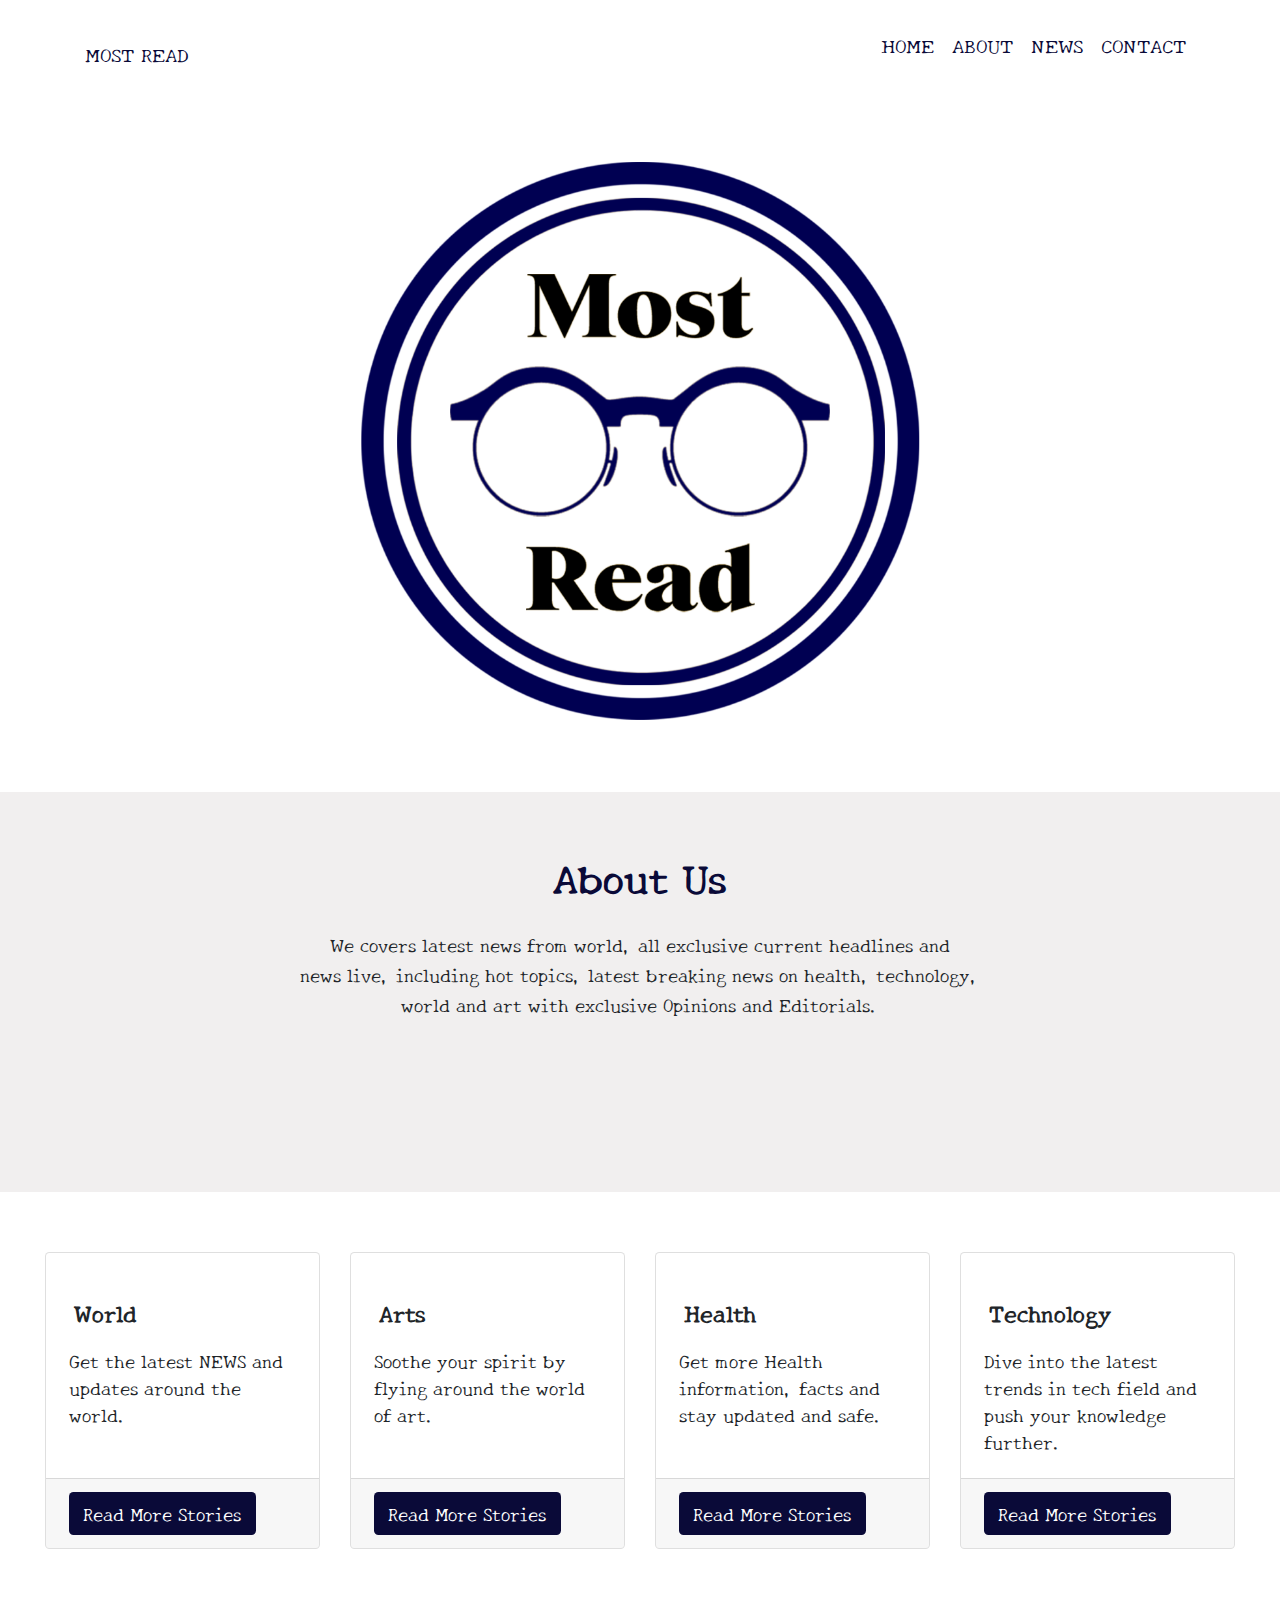
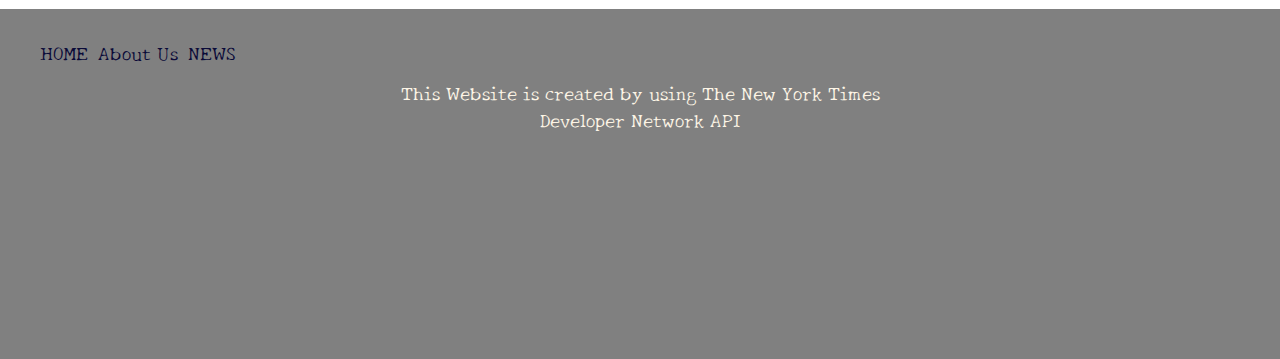
<file: The New York Times/index.html>
<!DOCTYPE html>
<html lang="en">
  <head>
    <meta charset="UTF-8" />
    <meta http-equiv="X-UA-Compatible" content="IE=edge" />
    <meta name="viewport" content="width=device-width, initial-scale=1.0" />
    <title>HOME</title>

    <!-- BOOTSTRAP CSS LINK -->
    <link
      rel="stylesheet"
      href="https://cdn.jsdelivr.net/npm/bootstrap@4.5.3/dist/css/bootstrap.min.css"
    />
    <!-- GOOGLE FONTS -->
    <link rel="preconnect" href="https://fonts.gstatic.com" />
    <link
      href="https://fonts.googleapis.com/css2?family=Dela+Gothic+One&family=Permanent+Marker&family=Rajdhani:wght@300&display=swap"
      rel="stylesheet"
    />

    <link
      rel="stylesheet"
      href="https://pro.fontawesome.com/releases/v5.10.0/css/all.css"
      integrity="sha384-AYmEC3Yw5cVb3ZcuHtOA93w35dYTsvhLPVnYs9eStHfGJvOvKxVfELGroGkvsg+p"
      crossorigin="anonymous"
    />

     <!-- Google fonts -->
     <link rel="preconnect" href="https://fonts.gstatic.com" />
     <link
       href="https://fonts.googleapis.com/css2?family=New+Tegomin&display=swap"
       rel="stylesheet"
     />
    <link rel="stylesheet" href="index.css">
  </head>
  <body>
    <div class="sticky-top">
      <nav class="navbar navbar-expand-lg">
        <div class="container">
          <a class="navbar-brand" href="#">
            <i class="fas fa-newspaper icon"></i>
            Most Read</a
          >
          <button
            class="navbar-toggler"
            type="button"
            data-toggle="collapse"
            data-target="#navbarsExample07"
            aria-controls="navbarsExample07"
            aria-expanded="false"
            aria-label="Toggle navigation"
          >
            <span class="navbar-toggler-icon"></span>
          </button>

          <div class="collapse navbar-collapse" id="navbarsExample07">
            <ul class="navbar-nav ml-auto">
              <li class="nav-item">
                <a class="nav-link" href="#home">Home</a
                >
              </li>
              <li class="nav-item">
                <a class="nav-link" href="#about">About</a>
              </li>
              <li class="nav-item">
                <a class="nav-link" href="#news">News</a>
              </li>
              <li class="nav-item">
                <a class="nav-link" href="#contact">contact</a>
              </li>
            </ul>
          </div>
        </div>
      </nav>
    </div>
    <div class="container-fluid" id="home">
      <div class="row">
        <div class="col-lg-12">
            <img src="anil.jpg" class="img-fluid" alt="Responsive image">
          </div>
          <div class="container-fluid about-us">
            <div class=" row" id='about'>
                <div class="col-lg-2"></div>
                  <div class="col-lg-8 about">
                      <h2>About Us</h2>
                      <p>We covers latest news from world, all exclusive current headlines and <br> 
                        news live, including hot topics, latest breaking news on health, technology, <br>
                        world and art with exclusive Opinions and Editorials.
                        </p>
                  </div>
                  <div class="col-lg-2"></div>
              </div>
          </div>
          <div class="row" id="new s">
            <div class="card-deck">
              <div class="card">
                <div class="card-body">
                  <h5 class="card-title"><i class="fas fa-globe-americas icon"></i>World</h5>
                  <p class="card-text">
                    Get the latest NEWS and updates around the world.
                  </p>
                </div>
                <div class="card-footer">
                  <a class="btn" href="world.html"
                    >Read More Stories <i class="fas fa-arrow-right "></i></a
                  >
                </div>
              </div>
              <div class="card">
                <div class="card-body">
                  <h5 class="card-title"><i class="fab fa-artstation icon"></i>Arts</h5>
                  <p class="card-text">
                    Soothe your spirit by flying around the world of art.
                  </p>
                </div>
                <div class="card-footer">
                  <a class="btn" href="arts.html"
                    >Read More Stories <i class="fas fa-arrow-right "></i></a
                  >
                </div>
              </div>
              <div class="card">
                <div class="card-body">
                  <h5 class="card-title"><i class="fas fa-laptop-medical icon"></i>Health</h5>
                  <p class="card-text">
                    Get more Health information, facts and stay updated and safe.
                  </p>
                </div>
                <div class="card-footer">
                  <a class="btn" href="healths.html"
                    >Read More Stories <i class="fas fa-arrow-right "></i></a
                  >
                </div>
              </div>
              <div class="card">
                <div class="card-body">
                  <h5 class="card-title"><i class="fas fa-satellite icon"></i>Technology</h5>
                  <p class="card-text">
                    Dive into the latest trends in tech field and push your knowledge further.
                  </p>
                </div>
                <div class="card-footer">
                  <a class="btn" href="technology.html"
                    >Read More Stories <i class="fas fa-arrow-right "></i></a
                  >
                </div>
              </div>
            </div>
          </div>
        </div>
      </div>
      <div class="row" id='contact'>
          <div class="col-lg-3  col-sm-12">
            <ul class="links">
              <li> <a href="#home">HOME</a></li>
              <li> <a href="#about">About Us</a></li>
              <li> <a href="#news">NEWS</a></li>
            </ul>
          </div>
          <div class="col-lg-6 col-sm-12 ">
              <p class="footer-p">
                  This Website is created by using The New York Times Developer Network API 
              </p>
          </div>
          <div class="col-lg-3  col-sm-12">
            <ul>
              <li><i class="fab fa-facebook icon-social"></i></li>
              <li><i class="fas fa-mail-bulk icon-social"></i></li>
              <li><i class="fab fa-twitter-square icon-social"></i></li>
              <li><i class="fab fa-instagram icon-social"></i></li>
            </ul>
          </div>
         
      </div>
    </div>

    <!-- BOOTSTRAP SCRIPT LINKS -->
    <script src="https://code.jquery.com/jquery-3.5.1.slim.min.js"></script>
    <script src="https://cdn.jsdelivr.net/npm/bootstrap@4.6.0/dist/js/bootstrap.bundle.min.js"></script>
  </body>
</html>
</file>
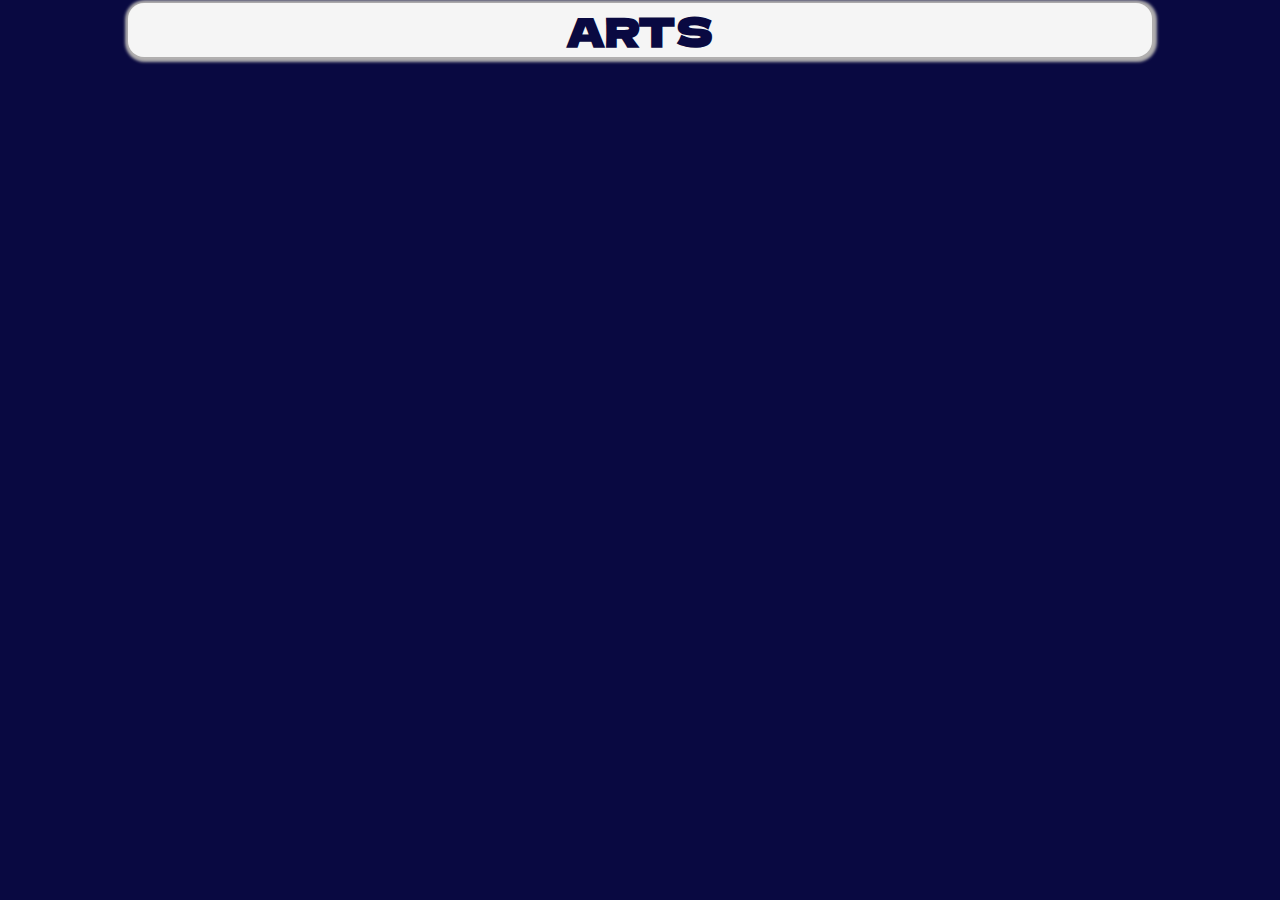
<file: The New York Times/arts.html>
<!DOCTYPE html>
<html lang="en">
  <head>
    <meta charset="UTF-8" />
    <meta http-equiv="X-UA-Compatible" content="IE=edge" />
    <meta name="viewport" content="width=device-width, initial-scale=1.0" />
    <title>ARTS</title>

    <!-- BOOTSTRAP CSS LINK -->
    <link
      rel="stylesheet"
      href="https://cdn.jsdelivr.net/npm/bootstrap@4.5.3/dist/css/bootstrap.min.css"
    />
    <!-- GOOGLE FONTS -->
    <link rel="preconnect" href="https://fonts.gstatic.com" />
    <link
      href="https://fonts.googleapis.com/css2?family=Dela+Gothic+One&family=Permanent+Marker&family=Rajdhani:wght@300&display=swap"
      rel="stylesheet"
    />
    <!-- COUSTOM CSS -->
    <link rel="stylesheet" href="style.css" />
  </head>
  <body>
    <div>
      <h1>ARTS</h1>
    </div>
    <div class="row" id="row"></div>

    <!-- BOOTSTRAP SCRIPT LINKS -->
    <script src="https://code.jquery.com/jquery-3.5.1.slim.min.js"></script>
    <script src="https://cdn.jsdelivr.net/npm/bootstrap@4.6.0/dist/js/bootstrap.bundle.min.js"></script>

    <script>
      fetch(
        "https://api.nytimes.com/svc/topstories/v2/arts.json?api-key=96dJ8cFAq2hSPsJ3oL8AvNm3lEBAKHto"
      )
        .then((res) => res.json())
        .then((data) => {
          getArtData(data);
          console.log(data);
        })
        .catch((err) => console.log("Error:", err));

      function getArtData(artData) {
        let content = artData;
        for (let i = 0; i < content.results.length; i++) {
          let col = createBootstrapCard(
            "div",
            "col-lg-6 col-md-6 col-sm-12 mb-4"
          );
          let card = createBootstrapCard("div", "card h-100");
          let cardRow = createBootstrapCard("div", "row no-gutters");
          let cardbodycol = createBootstrapCard(
            "div",
            "col-lg-6 col-md-12 col-sm-12"
          );
          let cardbody = createBootstrapCard("div", "card-body");
          let cardImgDiv = createBootstrapCard(
            "div",
            "col-lg-6 col-md-12 col-sm-12"
          );

          let section = createBootstrapCard("div", "card-text");
          section.innerHTML = `${content.results[i].section}`;

          let cardTitle = createBootstrapCard("h2", "card-title");
          cardTitle.innerHTML = `${content.results[i].title}`;

          let datePTag = createBootstrapCard("p", "card-text");
          datePTag.innerHTML = `${content.results[i].created_date}`;

          let abstractPTag = createBootstrapCard("p", "card-text");
          abstractPTag.innerHTML = `${content.results[i].abstract}`;

          let byLineh4 = createBootstrapCard("h4", "card-text");
          byLineh4.innerHTML = `${content.results[i].byline}`;

          let btn = createBootstrapCard("a", "btn btn-primary");
          btn.setAttribute("href", `${content.results[i].url}`);
          btn.innerHTML = "Read More";
          btn.setAttribute("target", "_blank");

          cardbody.append(
            section,
            cardTitle,
            datePTag,
            abstractPTag,
            byLineh4,
            btn
          );
          cardbodycol.append(cardbody);

          let img = createBootstrapCard("img", "card-img");
          img.setAttribute("src", `${content.results[i].multimedia[4].url}`);

          cardImgDiv.append(img);

          cardRow.append(cardbodycol, cardImgDiv);
          card.append(cardRow);
          col.append(card);
          row.append(col);
        }
      }

      var row = document.querySelector("#row");
      function createBootstrapCard(elemName, elemClass = "", elemId = "") {
        var element = document.createElement(elemName);
        element.setAttribute("class", elemClass);
        element.setAttribute("id", elemId);
        return element;
      }
    </script>
  </body>
</html>
</file>
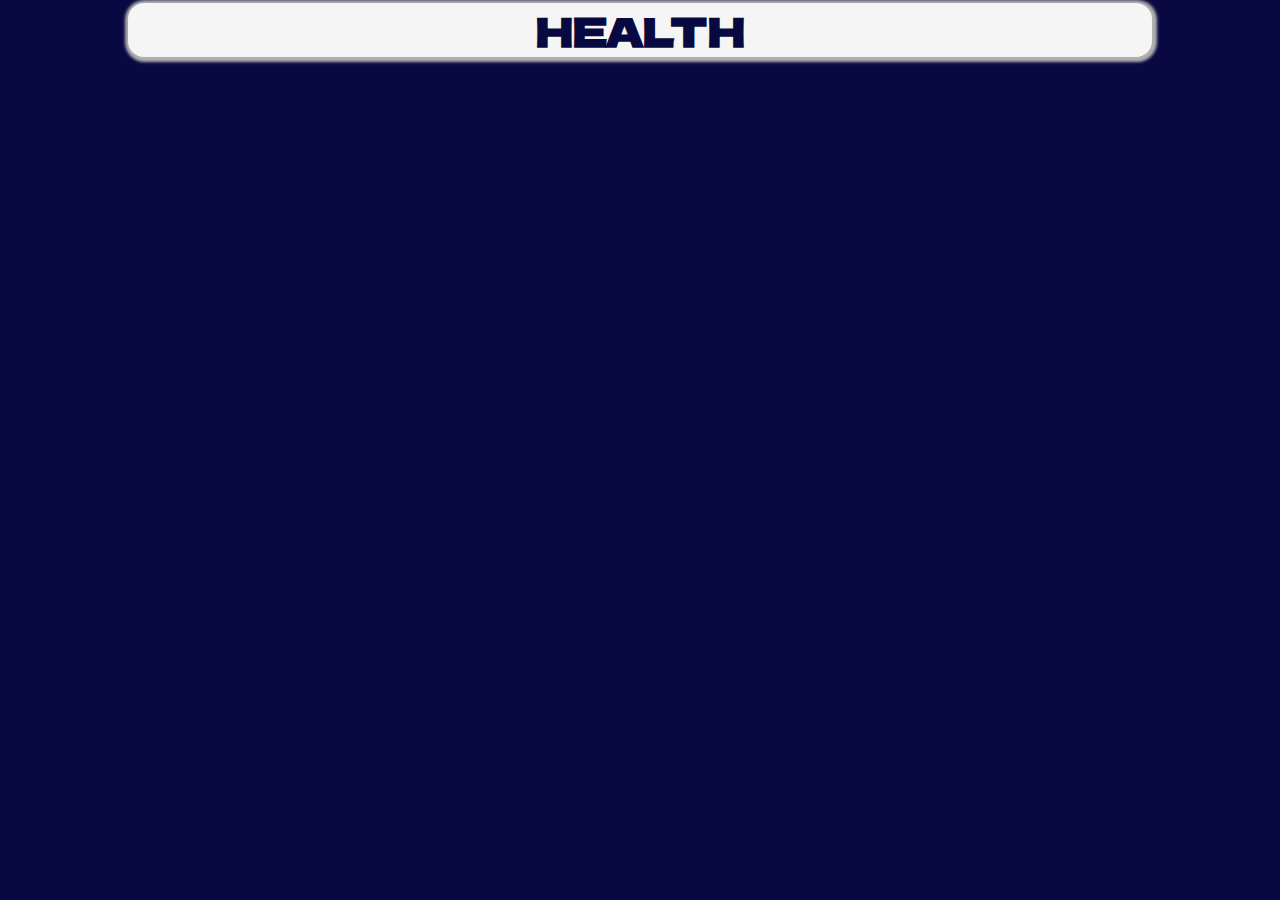
<file: The New York Times/healths.html>
<!DOCTYPE html>
<html lang="en">
  <head>
    <meta charset="UTF-8" />
    <meta http-equiv="X-UA-Compatible" content="IE=edge" />
    <meta name="viewport" content="width=device-width, initial-scale=1.0" />
    <title>HEALTH</title>
    <!-- BOOTSTRAP CSS LINK -->
    <link
      rel="stylesheet"
      href="https://cdn.jsdelivr.net/npm/bootstrap@4.5.3/dist/css/bootstrap.min.css"
    />
    <!-- GOOGLE FONTS -->
    <link rel="preconnect" href="https://fonts.gstatic.com" />
    <link
      href="https://fonts.googleapis.com/css2?family=Dela+Gothic+One&family=Permanent+Marker&family=Rajdhani:wght@300&display=swap"
      rel="stylesheet"
    />
    <!-- COUSTOM CSS -->
    <link rel="stylesheet" href="style.css" />
  </head>
  <body>
    <div>
      <h1>HEALTH</h1>
    </div>
    <div class="row" id="row"></div>
    <!-- BOOTSTRAP SCRIPT LINKS -->
    <script src="https://code.jquery.com/jquery-3.5.1.slim.min.js"></script>
    <script src="https://cdn.jsdelivr.net/npm/bootstrap@4.6.0/dist/js/bootstrap.bundle.min.js"></script>

    <script>
      fetch(
        "https://api.nytimes.com/svc/topstories/v2/home.json?api-key=96dJ8cFAq2hSPsJ3oL8AvNm3lEBAKHto"
      )
        .then((res) => res.json())
        .then((data) => {
          getArtData(data);
          console.log(data);
        })
        .catch((err) => console.log("Error:", err));

      function getArtData(artData) {
        let content = artData;
        for (let i = 0; i < content.results.length; i++) {
          let col = createBootstrapCard(
            "div",
            "col-lg-6 col-md-6 col-sm-12 mb-4"
          );
          let card = createBootstrapCard("div", "card h-100");
          let cardRow = createBootstrapCard("div", "row no-gutters");
          let cardbodycol = createBootstrapCard(
            "div",
            "col-lg-6 col-md-12 col-sm-12"
          );
          let cardbody = createBootstrapCard("div", "card-body");
          let cardImgDiv = createBootstrapCard(
            "div",
            "col-lg-6 col-md-12 col-sm-12"
          );

          let section = createBootstrapCard("div", "card-text");
          section.innerHTML = `${content.results[i].section}`;

          let cardTitle = createBootstrapCard("h2", "card-title");
          cardTitle.innerHTML = `${content.results[i].title}`;

          let datePTag = createBootstrapCard("p", "card-text");
          datePTag.innerHTML = `${content.results[i].created_date}`;

          let abstractPTag = createBootstrapCard("p", "card-text");
          abstractPTag.innerHTML = `${content.results[i].abstract}`;

          let byLineh4 = createBootstrapCard("h4", "card-text");
          byLineh4.innerHTML = `${content.results[i].byline}`;

          let btn = createBootstrapCard("a", "btn btn-primary");
          btn.setAttribute("href", `${content.results[i].url}`);
          btn.innerHTML = "Read More";
          btn.setAttribute("target", "_blank");

          cardbody.append(
            section,
            cardTitle,
            datePTag,
            abstractPTag,
            byLineh4,
            btn
          );
          cardbodycol.append(cardbody);

          let img = createBootstrapCard("img", "card-img");
          img.setAttribute("src", `${content.results[i].multimedia[4].url}`);

          cardImgDiv.append(img);

          cardRow.append(cardbodycol, cardImgDiv);
          card.append(cardRow);
          col.append(card);
          row.append(col);
        }
      }

      var row = document.querySelector("#row");
      function createBootstrapCard(elemName, elemClass = "", elemId = "") {
        var element = document.createElement(elemName);
        element.setAttribute("class", elemClass);
        element.setAttribute("id", elemId);
        return element;
      }
    </script>
  </body>
</html>
</file>
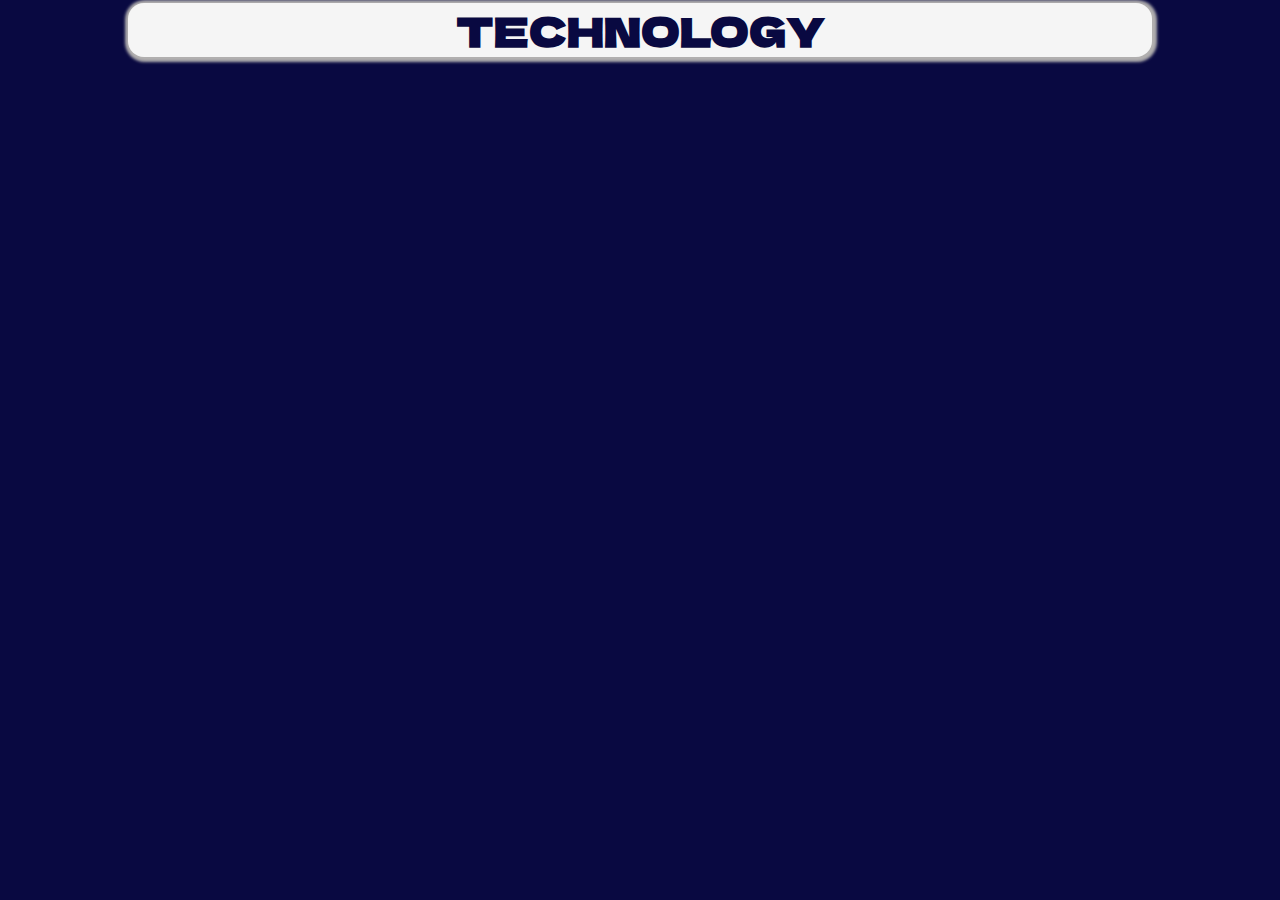
<file: The New York Times/technology.html>
<!DOCTYPE html>
<html lang="en">
  <head>
    <meta charset="UTF-8" />
    <meta http-equiv="X-UA-Compatible" content="IE=edge" />
    <meta name="viewport" content="width=device-width, initial-scale=1.0" />
    <title>TECHNOLOGY</title>
    <!-- BOOTSTRAP CSS LINK -->
    <link
      rel="stylesheet"
      href="https://cdn.jsdelivr.net/npm/bootstrap@4.5.3/dist/css/bootstrap.min.css"
    />
    <!-- GOOGLE FONTS -->
    <link rel="preconnect" href="https://fonts.gstatic.com" />
    <link
      href="https://fonts.googleapis.com/css2?family=Dela+Gothic+One&family=Permanent+Marker&family=Rajdhani:wght@300&display=swap"
      rel="stylesheet"
    />
    <!-- COUSTOM CSS -->
    <link rel="stylesheet" href="style.css" />
  </head>
  <body>
    <div>
      <h1>TECHNOLOGY</h1>
    </div>
    <div class="row" id="row"></div>
    <!-- BOOTSTRAP SCRIPT LINKS -->
    <script src="https://code.jquery.com/jquery-3.5.1.slim.min.js"></script>
    <script src="https://cdn.jsdelivr.net/npm/bootstrap@4.6.0/dist/js/bootstrap.bundle.min.js"></script>

    <script>
      fetch(
        "https://api.nytimes.com/svc/topstories/v2/science.json?api-key=96dJ8cFAq2hSPsJ3oL8AvNm3lEBAKHto"
      )
        .then((res) => res.json())
        .then((data) => {
          getArtData(data);
          console.log(data);
        })
        .catch((err) => console.log("Error:", err));

      function getArtData(artData) {
        let content = artData;
        for (let i = 0; i < content.results.length; i++) {
          let col = createBootstrapCard(
            "div",
            "col-lg-6 col-md-6 col-sm-12 mb-4"
          );
          let card = createBootstrapCard("div", "card h-100");
          let cardRow = createBootstrapCard("div", "row no-gutters");
          let cardbodycol = createBootstrapCard(
            "div",
            "col-lg-6 col-md-12 col-sm-12"
          );
          let cardbody = createBootstrapCard("div", "card-body");
          let cardImgDiv = createBootstrapCard(
            "div",
            "col-lg-6 col-md-12 col-sm-12"
          );

          let section = createBootstrapCard("div", "card-text");
          section.innerHTML = `${content.results[i].section}`;

          let cardTitle = createBootstrapCard("h2", "card-title");
          cardTitle.innerHTML = `${content.results[i].title}`;

          let datePTag = createBootstrapCard("p", "card-text");
          datePTag.innerHTML = `${content.results[i].created_date}`;

          let abstractPTag = createBootstrapCard("p", "card-text");
          abstractPTag.innerHTML = `${content.results[i].abstract}`;

          let byLineh4 = createBootstrapCard("h4", "card-text");
          byLineh4.innerHTML = `${content.results[i].byline}`;

          let btn = createBootstrapCard("a", "btn btn-primary");
          btn.setAttribute("href", `${content.results[i].url}`);
          btn.innerHTML = "Read More";
          btn.setAttribute("target", "_blank");

          cardbody.append(
            section,
            cardTitle,
            datePTag,
            abstractPTag,
            byLineh4,
            btn
          );
          cardbodycol.append(cardbody);

          let img = createBootstrapCard("img", "card-img");
          img.setAttribute("src", `${content.results[i].multimedia[4].url}`);

          cardImgDiv.append(img);

          cardRow.append(cardbodycol, cardImgDiv);
          card.append(cardRow);
          col.append(card);
          row.append(col);
        }
      }

      var row = document.querySelector("#row");
      function createBootstrapCard(elemName, elemClass = "", elemId = "") {
        var element = document.createElement(elemName);
        element.setAttribute("class", elemClass);
        element.setAttribute("id", elemId);
        return element;
      }
    </script>
  </body>
</html>
</file>
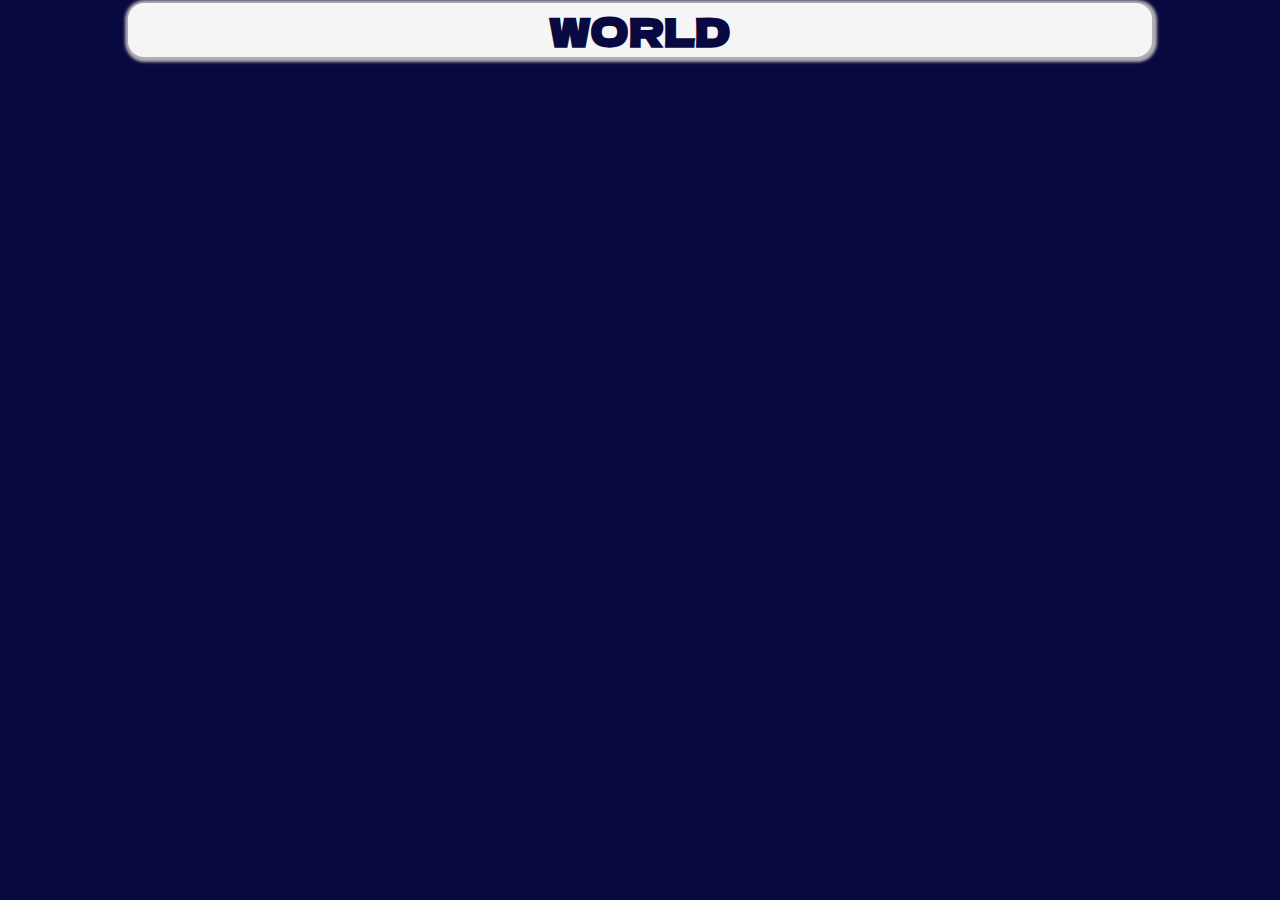
<file: The New York Times/world.html>
<!DOCTYPE html>
<html lang="en">
  <head>
    <meta charset="UTF-8" />
    <meta http-equiv="X-UA-Compatible" content="IE=edge" />
    <meta name="viewport" content="width=device-width, initial-scale=1.0" />
    <title>HOME</title>
    <!-- BOOTSTRAP CSS LINK -->
    <link
      rel="stylesheet"
      href="https://cdn.jsdelivr.net/npm/bootstrap@4.5.3/dist/css/bootstrap.min.css"
    />
    <!-- GOOGLE FONTS -->
    <link rel="preconnect" href="https://fonts.gstatic.com" />
    <link
      href="https://fonts.googleapis.com/css2?family=Dela+Gothic+One&family=Permanent+Marker&family=Rajdhani:wght@300&display=swap"
      rel="stylesheet"
    />
    <!-- COUSTOM CSS -->
    <link rel="stylesheet" href="style.css" />
  </head>
  <body>
    <div>
      <h1>WORLD</h1>
    </div>
    <div class="row" id="row"></div>
    <!-- BOOTSTRAP SCRIPT LINKS -->
    <script src="https://code.jquery.com/jquery-3.5.1.slim.min.js"></script>
    <script src="https://cdn.jsdelivr.net/npm/bootstrap@4.6.0/dist/js/bootstrap.bundle.min.js"></script>

    <script>
      fetch(
        "https://api.nytimes.com/svc/topstories/v2/world.json?api-key=96dJ8cFAq2hSPsJ3oL8AvNm3lEBAKHto"
      )
        .then((res) => res.json())
        .then((data) => {
          getArtData(data);
          console.log(data);
        })
        .catch((err) => console.log("Error:", err));

      function getArtData(artData) {
        let content = artData;
        for (let i = 0; i < content.results.length; i++) {
          let col = createBootstrapCard(
            "div",
            "col-lg-6 col-md-6 col-sm-12 mb-4"
          );
          let card = createBootstrapCard("div", "card h-100");
          let cardRow = createBootstrapCard("div", "row no-gutters");
          let cardbodycol = createBootstrapCard(
            "div",
            "col-lg-6 col-md-12 col-sm-12"
          );
          let cardbody = createBootstrapCard("div", "card-body");
          let cardImgDiv = createBootstrapCard(
            "div",
            "col-lg-6 col-md-12 col-sm-12"
          );

          let section = createBootstrapCard("div", "card-text");
          section.innerHTML = `${content.results[i].section}`;

          let cardTitle = createBootstrapCard("h2", "card-title");
          cardTitle.innerHTML = `${content.results[i].title}`;

          let datePTag = createBootstrapCard("p", "card-text");
          datePTag.innerHTML = `${content.results[i].created_date}`;

          let abstractPTag = createBootstrapCard("p", "card-text");
          abstractPTag.innerHTML = `${content.results[i].abstract}`;

          let byLineh4 = createBootstrapCard("h4", "card-text");
          byLineh4.innerHTML = `${content.results[i].byline}`;

          let btn = createBootstrapCard("a", "btn btn-primary");
          btn.setAttribute("href", `${content.results[i].url}`);
          btn.innerHTML = "Read More";
          btn.setAttribute("target", "_blank");

          cardbody.append(
            section,
            cardTitle,
            datePTag,
            abstractPTag,
            byLineh4,
            btn
          );
          cardbodycol.append(cardbody);

          let img = createBootstrapCard("img", "card-img");
          img.setAttribute("src", `${content.results[i].multimedia[4].url}`);

          cardImgDiv.append(img);

          cardRow.append(cardbodycol, cardImgDiv);
          card.append(cardRow);
          col.append(card);
          row.append(col);
        }
      }

      var row = document.querySelector("#row");
      function createBootstrapCard(elemName, elemClass = "", elemId = "") {
        var element = document.createElement(elemName);
        element.setAttribute("class", elemClass);
        element.setAttribute("id", elemId);
        return element;
      }
    </script>
  </body>
</html>
</file>
<file: The New York Times/index.css>
/* ABOUT US */

*{
    font-family: "New Tegomin", serif;
    font-size: 18px;
}
  .about-us{
      background-color: rgb(241, 239, 239);
  }
  .about{
      padding: 60px;
      height: 400px;
  }
 .about h2{
     font-size: 40px;
     font-weight: bold;
      text-align: center;
      color: rgb(10, 10, 56);
  }
  .about p{
      text-align: center;
      padding: 20px;
      line-height: 30px;
  }


  /* CARD */
.card-deck{
    padding: 60px;
}
.card-title{
    padding: 5px;
    font-weight: bold;
}
.card :hover{
    opacity: 0.9;
    -webkit-transform: scale(1.03);
    -ms-transform: scale(1.03);
    transform: scale(1.03);
}




/* ICON*/

.icon{
    font-size: 40px;
    color: rgb(10, 10, 56);
}


/* BUTTON */
.btn{
    background-color: rgb(10, 10, 56);
    color:white;
}
.btn:hover{
    color: white;
}

/* NAvBar */
.navbar{
    background-color: white;
    color: rgb(10, 10, 56);
}
.navbar-brand,
.navbar-nav .nav-item .nav-link{
    font-size: 20px;
    text-transform: uppercase;
    color: rgb(10, 10, 56);
}

.navbar-brand:hover{
    -webkit-transform: scale(1.03);
    -ms-transform: scale(1.03);
    transform: scale(1.03);
    font-size: 30px;
    font-weight: bolder;
    color: rgb(10, 10, 56);
}
.navbar-nav .nav-item .nav-link:hover{
    color: rgb(10, 10, 56);
    border-bottom: 2px solid rgb(10, 10, 56);
}

/* FOOTER LIST */
ul li{
    list-style-type: none;
    display: inline;
}

 .links{
    margin-top: 30px;
   
}
.links li a{
    color: rgb(10, 10, 56);
    text-decoration: none;
   padding-right: 4px;
}

.links li a:hover {
    margin-bottom: 6px;
    font-weight: bold;
    border-bottom: 2px solid rgb(10, 10, 56);
}

ul li .icon-social{
    margin-top: 15px;
    font-size: 30px;
    padding: 10px;
}

ul li .icon-social:hover{
    color: rgb(10, 10, 56);
    -webkit-transform: scale(1.06);
    -ms-transform: scale(1.06);
    transform: scale(1.06);
}


/* CONTACT */
#contact{
    background-color: grey;
    height: 350px;
    font-size: 20px;
    }
    
.footer-p{
       margin-top: 40px;
        padding: 30px;
        text-align: center;
        color: oldlace;
    }
</file>
<file: The New York Times/style.css>
/* *{
    font-family: 'Dela Gothic One', cursive;
    font-family: 'Permanent Marker', cursive;
} */

* {
    margin: 0;
    padding: 0;
    box-sizing: border-box;
  }
  body{
    background-color: rgb(9, 9, 65);
  }
  .card {
    margin: 3px;
    margin: 20px;
     -webkit-box-shadow: 1px 1px 3px 4px #ccc;  /* Safari 3-4, iOS 4.0.2 - 4.2, Android 2.3+ */
     -moz-box-shadow:    1px 1px 3px 4px #ccc;  /* Firefox 3.5 - 3.6 */
     box-shadow:         1px 1px 3px 4px rgb(177, 175, 175);  /* Opera 10.5, IE 9, Firefox 4+, Chrome 6+, iOS 5 */
  }

   h1{
       margin: 0 auto;
       margin-top: 3px;
       padding: 3px;
       width: 80%;
       height: 40%;
       border-radius: 16px;
       background-color: whitesmoke;
       color: rgb(9, 9, 65);
       font-weight: bold;
       font-family: 'Dela Gothic One', cursive;
       text-align: center;
     -webkit-box-shadow: 1px 1px 3px 4px #ccc;  /* Safari 3-4, iOS 4.0.2 - 4.2, Android 2.3+ */
     -moz-box-shadow:    1px 1px 3px 4px #ccc;  /* Firefox 3.5 - 3.6 */
     box-shadow:         1px 1px 3px 4px rgb(177, 175, 175);  /* Opera 10.5, IE 9, Firefox 4+, Chrome 6+, iOS 5 */
   }

.card-title{
    font-family: 'Dela Gothic One', cursive;
    text-align: justify;
}
.card-text{
    text-align: justify;
}
h4{
    font-family: 'Permanent Marker', cursive;

}
.card-img{
    height: 100%;
    /* border-radius: 4px; */
}

.card-img:hover {
    opacity: 0.9;
    -webkit-transform: scale(1.03);
    -ms-transform: scale(1.03);
    transform: scale(1.03);
  }
</file>
